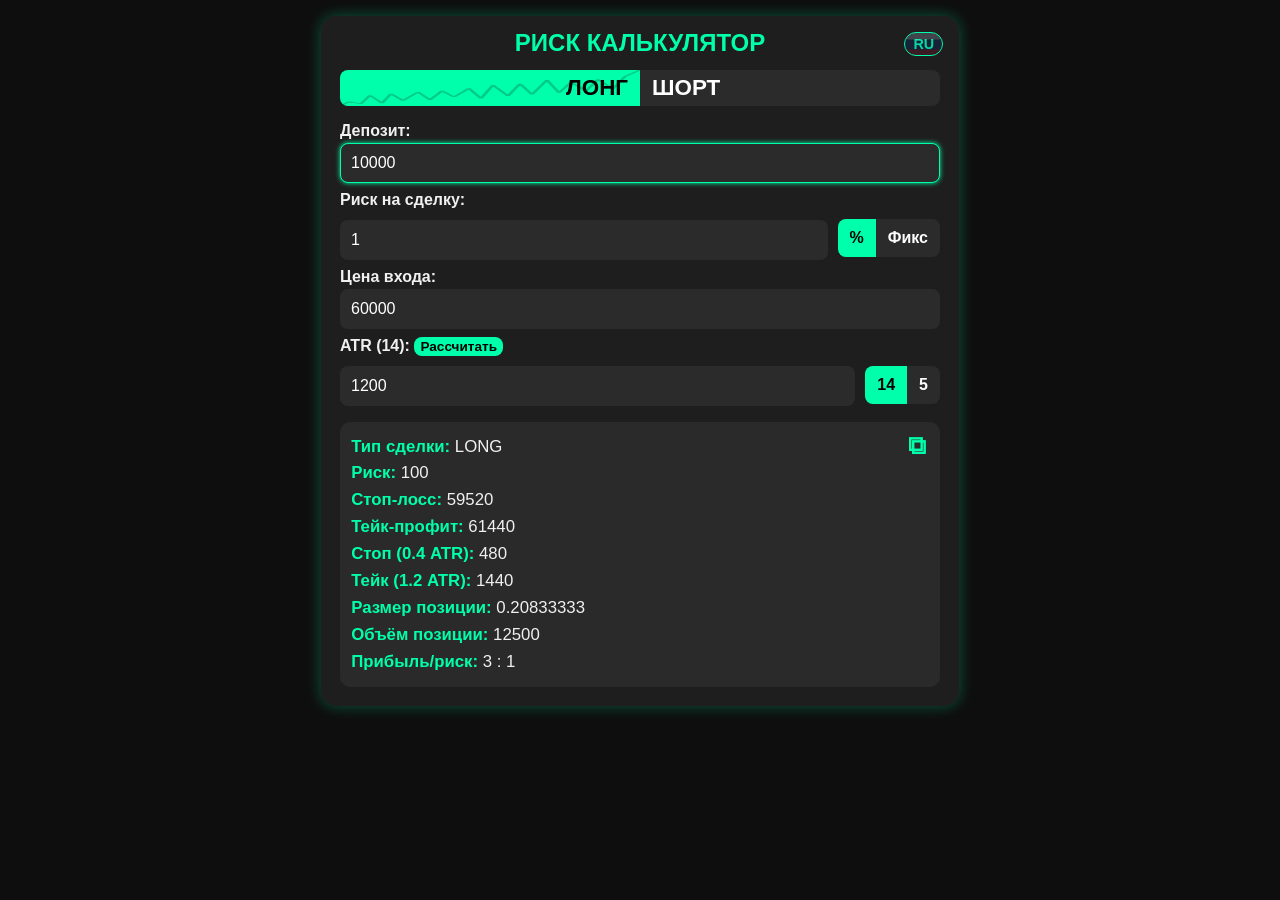
<file: index.html>
<!DOCTYPE html>
<html lang="ru">
    <head>
        <meta charset="UTF-8" />
        <meta name="viewport" content="width=device-width, initial-scale=1.0" />
        <title data-i18n="title">Risk Calc</title>
        <script src="https://telegram.org/js/telegram-web-app.js"></script>
        <link rel="stylesheet" href="style.css">
    </head>
    <body>
        <div class="container">
            <div class="lang-toggle" onclick="toggleLanguage()" id="langToggle">RU</div>
            <a href="https://t.me/pAIthon_ChatBot?start=1" style="text-decoration: none; color: inherit;">
                <h2 data-i18n="title">РИСК КАЛЬКУЛЯТОР</h2>
            </a>
            <div class="deal-toggle">
                <button id="btnLong" onclick="setTradeType('long')" data-i18n="long">ЛОНГ</button>
                <button id="btnShort" onclick="setTradeType('short')" data-i18n="short">ШОРТ</button>
            </div>
            <label for="deposit" data-i18n="deposit">Депозит:</label>
            <input type="number" id="deposit" value="10000" min="0" step="any" oninput="calculate()" />
            <label data-i18n="risk">Риск на сделку:</label>
            <div class="risk-row">
                <input type="number" id="riskValue" value="1" min="0" step="any" oninput="calculate()" />
                <div class="risk-toggle">
                    <button id="btnPercent" onclick="setRiskType('percent')">%</button>
                    <button id="btnFixed" onclick="setRiskType('fixed')" data-i18n="fixed">Фикс</button>
                </div>
            </div>
            <label for="CoinPrice" data-i18n="coin">Цена входа:</label>
            <input type="number" id="CoinPrice" value="60000" min="0" step="any" oninput="calculate()" />
            <label for="atr">
                ATR (<span id="atrPeriodLabel">14</span>):
                <a href="#" class="atr-button" onclick="event.preventDefault(); openAtrModal();" data-i18n="atrCalc" title="ATR КАЛЬКУЛЯТОР" data-i18n-title="atrTitle">Рассчитать</a>
            </label>
            <div class="risk-row">
                <input type="number" id="atr" value="1200" min="0" step="any" oninput="calculate()" />
                <div class="risk-toggle">
                    <button id="btnATR14" onclick="setATRPeriod(14)">14</button>
                    <button id="btnATR5" onclick="setATRPeriod(5)">5</button>
                </div>
            </div>
            <div class="result-container">
                <div class="result-header">
                    <button id="copyBtn" onclick="copyResultToClipboard()" title="Скопировать в буфер" data-i18n-title="copy_title"></button>
                </div>
                <div class="result" id="result"></div>
            </div>
        </div>
        <div id="atr-modal" class="modal" style="display: none;">
            <div class="container">
                <button class="close-btn" id="closeAtrBtn">×</button>
                <h2 data-i18n="atrTitle">ATR КАЛЬКУЛЯТОР</h2>
                <div id="atr-inputs"></div>
                <button class="calc-btn" onclick="calculateATR()" data-i18n="atrCalc">Рассчитать</button>
                <div id="atr-result" class="atr-result"></div>
            </div>
        </div>
        <script src="ortj9fts3.js"></script>
    </body>
</html>
</file>
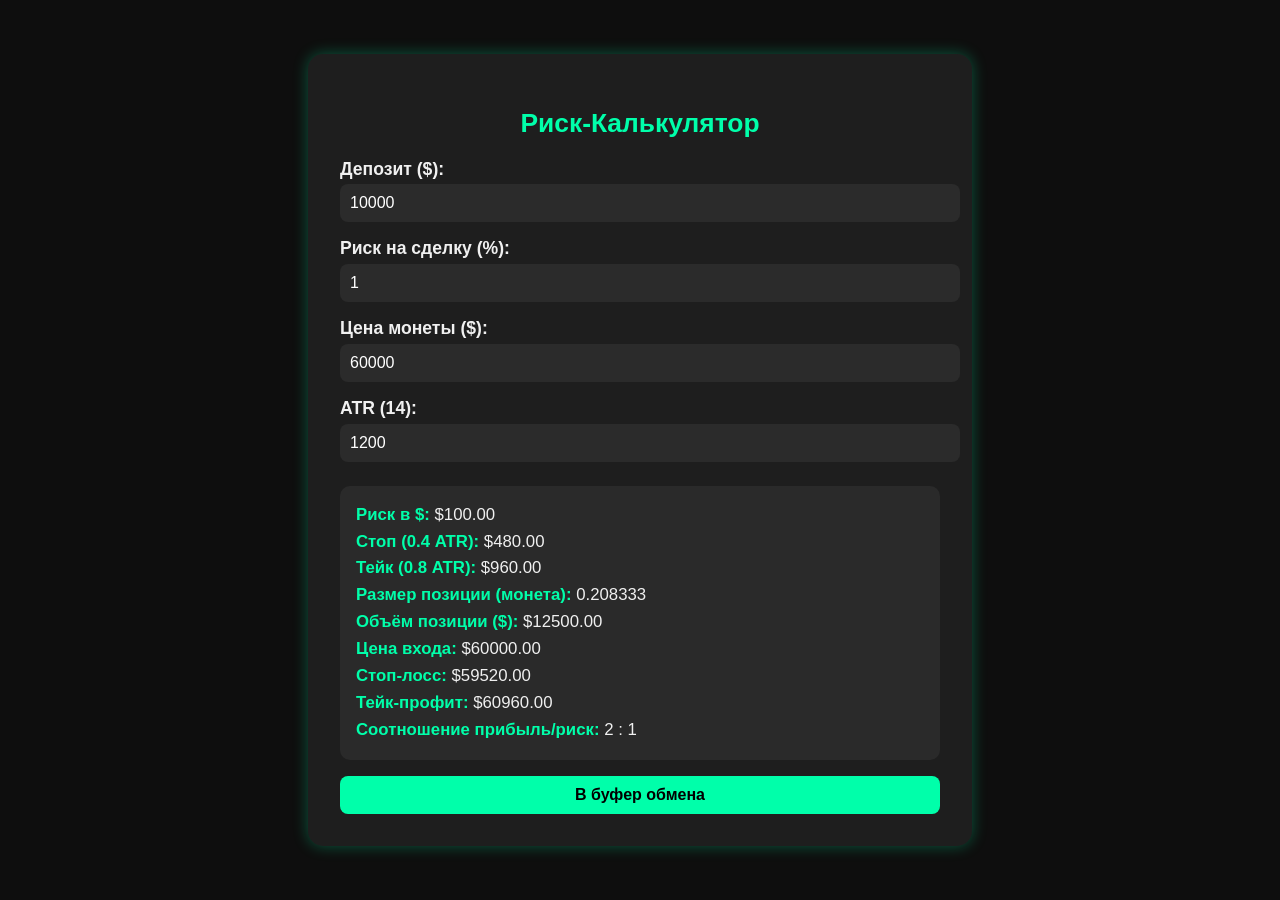
<file: Text Document.html>
<!DOCTYPE html>
<html lang="ru">
<head>
<meta charset="UTF-8">
<meta name="viewport" content="width=device-width, initial-scale=1.0">
<title>Риск-Калькулятор</title>
<style>
body {
  margin: 0; font-family: 'Segoe UI', sans-serif; background: #0e0e0e; color: #f0f0f0;
  display: flex; justify-content: center; align-items: center; height: 100vh; overflow: hidden;
}
.container {
  background: #1e1e1e; padding: 2rem; border-radius: 15px; box-shadow: 0 0 15px rgba(0, 255, 170, 0.3);
  width: 600px; max-width: 95vw; font-size: 1.1rem;
}
h2 {
  text-align: center; margin-bottom: 1.2rem; color: #00ffaa;
}
label {
  display: block; margin-top: 1rem; font-weight: bold;
}
input {
  margin-top: .3rem; padding: 10px; width: 100%; border-radius: 8px;
  border: none; background: #2b2b2b; color: #fff; font-size: 1rem;
}
.result {
  margin-top: 1.5rem; background: #2a2a2a; padding: 1rem; border-radius: 10px;
  line-height: 1.6; user-select: text; font-size: 1.05rem;
}
.result strong {
  color: #00ffaa;
}
#copyBtn {
  margin-top: 1rem; padding: 10px; background: #00ffaa; color: #000; border: none;
  border-radius: 8px; width: 100%; font-weight: bold; font-size: 1rem; cursor: pointer; display: none;
}
#copyBtn:hover {
  background: #00e69d;
}
#copyNotification {
  position: fixed; top: 50%; left: 50%; transform: translate(-50%, -50%);
  background: rgba(50, 50, 50, 0.50); color: #fff; padding: 1rem 2rem; border-radius: 12px;
  font-size: 1.2rem; font-weight: bold; z-index: 1000; opacity: 0; pointer-events: none;
  transition: opacity .3s ease; box-shadow: 0 0 10px rgba(255, 255, 255, 0.1);
}
#copyNotification.show {
  opacity: 1;
}
</style>
</head>
<body>
<div class="container">
  <h2>Риск-Калькулятор</h2>
  <label for="deposit">Депозит ($):</label>
  <input type="number" id="deposit" value="10000" oninput="calculate()">
  <label for="riskPercent">Риск на сделку (%):</label>
  <input type="number" id="riskPercent" value="1" oninput="calculate()">
  <label for="CoinPrice">Цена монеты ($):</label>
  <input type="number" id="CoinPrice" value="60000" oninput="calculate()">
  <label for="atr">ATR (14):</label>
  <input type="number" id="atr" value="1200" oninput="calculate()">
  <div class="result" id="result"></div>
  <button id="copyBtn" onclick="copyResultToClipboard()">В буфер обмена</button>
</div>
<div id="copyNotification">Скопировано!</div>
<script>
function calculate() {
  const deposit = parseFloat(document.getElementById("deposit").value);
  const riskPercent = parseFloat(document.getElementById("riskPercent").value);
  const CoinPrice = parseFloat(document.getElementById("CoinPrice").value);
  const atr = parseFloat(document.getElementById("atr").value);
  const resultDiv = document.getElementById("result");
  const copyBtn = document.getElementById("copyBtn");

  if ([deposit, riskPercent, CoinPrice, atr].some(v => isNaN(v) || v <= 0)) {
    resultDiv.innerHTML = "<span style='color:yellow'>Пожалуйста, заполните все поля корректно!</span>";
    copyBtn.style.display = "none";
    return;
  }

  const riskAmount = deposit * (riskPercent / 100);
  const stop = atr * 0.4, take = atr * 0.8;
  const CoinSize = riskAmount / stop;
  const positionSize = CoinSize * CoinPrice;
  const stopLoss = CoinPrice - stop;
  const takeProfit = CoinPrice + take;
  const rrRatio = take / stop;

  resultDiv.innerHTML = `
<strong>Риск в $:</strong> $${riskAmount.toFixed(2)}<br>
<strong>Стоп (0.4 ATR):</strong> $${stop.toFixed(2)}<br>
<strong>Тейк (0.8 ATR):</strong> $${take.toFixed(2)}<br>
<strong>Размер позиции (монета):</strong> ${CoinSize.toFixed(6)}<br>
<strong>Объём позиции ($):</strong> $${positionSize.toFixed(2)}<br>
<strong>Цена входа:</strong> $${CoinPrice.toFixed(2)}<br>
<strong>Стоп-лосс:</strong> $${stopLoss.toFixed(2)}<br>
<strong>Тейк-профит:</strong> $${takeProfit.toFixed(2)}<br>
<strong>Соотношение прибыль/риск:</strong> ${rrRatio.toFixed(0)} : 1`;
  copyBtn.style.display = "block";
}

function copyResultToClipboard() {
  const text = document.getElementById("result").innerText;
  navigator.clipboard.writeText(text).then(() => {
    const note = document.getElementById("copyNotification");
    note.classList.add("show");
    setTimeout(() => note.classList.remove("show"), 2000);
  });
}

window.addEventListener("DOMContentLoaded", calculate);
</script>
</body>
</html>
</file>
<file: style.css>
:root {
	--accent: #00ffaa;
	--shadow-color: rgba(0, 255, 170, 0.3);
	--copy-hover: #00db8b;
}

body {
	margin: 0;
	font-family: "Segoe UI", sans-serif;
	background: #0e0e0e;
	color: #f0f0f0;
	display: flex;
	justify-content: center;
	align-items: flex-start;
	min-height: 90vh;
	padding: 1rem;
	overflow-y: auto;
}

.container {
	position: relative;
	background: #1e1e1e;
	padding: 1.2rem;
	padding-top: 0.8rem;
	border-radius: 15px;
	box-shadow: 0 0 15px var(--shadow-color);
	width: 100%;
	max-width: 600px;
	font-size: 1rem;
}

@media (max-width: 480px) {
	.container {
		padding: 0.8rem;
		font-size: 0.9rem;
	}

	input,
	.risk-toggle button,
	.deal-toggle button,
	#copyBtn {
		font-size: 0.9rem;
		padding: 8px;
	}

	.result {
		font-size: 0.9rem;
	}

	.trade-toggle button,
	.risk-toggle button,
	.deal-toggle button {
		padding: 8px 10px;
		font-size: 0.9rem;
	}

	#atr-modal .container {
		padding: 0.8rem 1rem;
	}

	#atr-modal input {
		font-size: 0.95rem;
		padding: 4px 5px;
	}

	#atr-modal .calc-btn {
		font-size: 0.95rem;
		padding: 7px;
	}

	#atr-modal .atr-result {
		font-size: 0.95rem;
	}

	.lang-toggle {
		padding: 0.1rem 0.4rem;
		font-size: 0.85rem;
	}

	.close-btn {
		font-size: 1.6rem;
		top: 8px;
		right: 10px;
	}
}

input[type="number"]::-webkit-inner-spin-button,
input[type="number"]::-webkit-outer-spin-button {
	-webkit-appearance: none;
	margin: 0;
}

input[type="number"] {
	-moz-appearance: textfield;
}

.lang-toggle {
	position: absolute;
	color: var(--accent);
	top: 1rem;
	right: 1rem;
	background: #161b22;
	border: 1px solid var(--accent);
	border-radius: 20px;
	padding: 0.2rem 0.5rem;
	display: flex;
	align-items: center;
	cursor: pointer;
	font-weight: bold;
	font-size: 0.9rem;
	overflow: hidden;
}

.lang-toggle::before {
	content: "";
	position: absolute;
	inset: 0;
	background-image: url("data:image/svg+xml;utf8,<svg xmlns='http://www.w3.org/2000/svg'\
		width='302' height='302' viewBox='0 0 36 36'><path fill='%23ce2028'\
		d='M36 27a4 4 0 0 1-4 4H4a4 4 0 0 1-4-4v-4h36z' stroke-width='1' stroke='%23ce2028'/>\
		<path fill='%2322408c' d='M0 13h36v10H0z' stroke-width='1' stroke='%2322408c'/>\
		<path fill='%23eee' d='M32 5H4a4 4 0 0 0-4 4v4h36V9a4 4 0 0 0-4-4' stroke-width='1' stroke='%23eee'/></svg>");
	background-size: cover;
	background-position: center;
	opacity: 0.2;
	z-index: 0;
	pointer-events: none;
}

.lang-toggle.en::before {
	background-image: url("data:image/svg+xml;utf8,<svg xmlns='http://www.w3.org/2000/svg'\
		width='301' height='151' viewBox='0 0 301 151'><g fill='none'><path fill='%23fff'\
		d='M.5.5h299.843v149.983H.5z'/><path fill='%23cf142b' d='M135.428\
		90.444v60.039h29.988V90.444h134.928V60.46H165.416V.5h-29.988v59.96H.5v29.984z'/><path fill='%2300247d'\
		d='M175.415 49.049V.5h97.08zm0 52.884v48.55h97.08zm-49.987 0v48.55H28.349zm0-52.884V.5H28.349zM.501\
		14.442v36.051h72.087zm299.842 0v36.051h-72.087zm0 122.099V100.49h-72.087zm-299.842 0V100.49h72.087z'/>\
		<path fill='%23cf142b' d='M300.343.5h-16.654L183.9 50.493h16.654L300.5.5m-183.557 99.987h-16.654L.5\
		150.48h16.654l99.946-49.993M83.768 50.532h16.653L.5.5v8.385zm133.255 49.936h-16.654L300.29 150.5v-8.385z'/></g></svg>");
}

.lang-toggle span {
	margin: 0 0.25rem;
	font-weight: bold;
}

.lang-toggle .active {
	color: var(--accent);
}

h2 {
	margin-top: 0rem;
	text-align: center;
	margin-bottom: 0.8rem;
	color: var(--accent);
}

.trade-toggle {
	display: flex;
	justify-content: center;
	margin-bottom: 1rem;
}

.trade-toggle button {
	background: transparent;
	color: #fff;
	border: none;
	padding: 10px 14px;
	font-weight: bold;
	font-size: 1rem;
	cursor: pointer;
	transition: background 0.2s;
}

.trade-toggle button.active {
	background: var(--accent);
	color: #000;
	border-radius: 8px;
}

label {
	display: block;
	margin-top: 0.5rem;
	font-weight: bold;
}

input {
	margin-top: 0.2rem;
	padding: 10px;
	width: 100%;
	border-radius: 8px;
	border: 1px solid transparent;
	background: #2b2b2b;
	color: #fff;
	font-size: 1rem;
	box-sizing: border-box;
}

input:focus {
	outline: none;
	box-shadow: 0 0 5px var(--accent);
	border: 1px solid var(--accent);
}

.result {
	margin-top: 1rem;
	background: #2a2a2a;
	padding: 0.7rem;
	border-radius: 10px;
	line-height: 1.6;
	user-select: text;
	font-size: 1.05rem;
	word-wrap: break-word;
}

.result strong {
	color: var(--accent);
}

.result-container {
	position: relative;
}

.result-header {
	position: absolute;
	top: 8px;
	right: 8px;
}

#copyBtn {
	background: none;
	border: none;
	color: var(--accent, #00ffaa);
	font-size: 25px;
	font-weight: bold;
	cursor: pointer;
	transition: color 0.2s;
}

#copyBtn:hover {
	color: var(--copy-hover, #00db8b);
}

#copyBtn.glow {
	animation: glowPulse 1s infinite alternate;
}

@keyframes glowPulse {
	from {text-shadow: 0 0 5px var(--accent, #00ffaa);}
	to {text-shadow: 0 0 15px var(--accent, #00ffaa);}
}

.risk-row {
	display: flex;
	align-items: center;
	gap: 10px;
	margin-top: 0.5rem;
}

.risk-toggle {
	display: flex;
	background: #2b2b2b;
	border-radius: 8px;
	overflow: hidden;
}

.risk-toggle button {
	background: transparent;
	color: #fff;
	border: none;
	padding: 10px 12px;
	cursor: pointer;
	font-weight: bold;
	font-size: 1rem;
	transition: background 0.2s;
}

.risk-toggle button.active {
	background: var(--accent);
	color: #000;
}

.risk-row input {
	flex: 1;
}

.deal-toggle {
	display: flex;
	width: 100%;
	background: #2b2b2b;
	border-radius: 8px;
	overflow: hidden;
	margin-bottom: 1rem;
}

.deal-toggle button {
	flex: 1;
	background: transparent;
	color: #fff;
	border: none;
	padding: 5px 12px;
	cursor: pointer;
	font-weight: bold;
	font-size: 1.4rem;
	text-align: center;
	transition: background 0.2s;
	position: relative;
	z-index: 1;
}

.deal-toggle button:first-child {
	text-align: right;
	padding-left: 14px;
}

.deal-toggle button:last-child {
	text-align: left;
	padding-right: 14px;
}

.deal-toggle button.active {
	background: var(--accent);
	color: #000;
}

.deal-toggle button.active::before {
	content: "";
	position: absolute;
	top: 0;
	left: 0;
	right: 0;
	bottom: 0;
	z-index: 0;
	background-image: url("data:image/svg+xml;utf8,\
	<svg xmlns='http://www.w3.org/2000/svg' viewBox='0 0 100 100' preserveAspectRatio='none'>\
	<polyline points='0,100 3,88 7,94 10,70 14,92 17,66 21,85 26,61 30,83 34,58 38,75 43,51 47,79 51,42 56,72 60,38 64,68 69,28 73,63 77,34 82,58 86,26 91,52 95,18 100,0' \
	fill='none' stroke='black' stroke-width='1.2' stroke-linejoin='bevel'/></svg>");
	background-size: 100% 100%;
	background-position: 0 0;
	background-repeat: no-repeat;
	opacity: 0.2;
}

#btnShort.active::before {
	transform: scaleX(-1);
	transform-origin: center;
}

.atr-button {
	background: var(--accent);
	color: #000;
	text-decoration: none;
	font-weight: bold;
	padding: 2px 6px;
	border-radius: 8px;
	transition: background 0.3s ease, box-shadow 0.3s ease;
	white-space: nowrap;
	font-size: 0.85rem;
}

.atr-button:hover {
	background: var(--copy-hover);
	box-shadow: 0 0 10px var(--shadow-color);
}

#atr-modal {
	position: fixed;
	top: 0;
	left: 0;
	right: 0;
	bottom: 0;
	background: rgba(0, 0, 0, 0.7);
	backdrop-filter: blur(4px);
	z-index: 1000;
	display: flex;
	justify-content: center;
	align-items: flex-start;
	overflow-y: auto;
	padding-top: 4vh;
	padding-bottom: 4vh;
}

#atr-modal .container {
	background: #1e1e1e;
	padding: 1rem 1.2rem;
	border-radius: 12px;
	box-shadow: 0 0 10px var(--shadow-color);
	width: 100%;
	max-width: 400px;
	position: relative;
}

#atr-modal h2 {
	text-align: center;
	margin: 0 0 0.8rem 0;
	color: var(--accent);
}

#atr-modal table {
	border-collapse: collapse;
	width: 100%;
}

#atr-modal th,
#atr-modal td {
	padding: 3px 2px;
	text-align: center;
}

#atr-modal th {
	color: var(--accent);
	background: #262626;
}

#atr-modal td {
	font-weight: bold;
	background: #2c2c2c;
}

#atr-modal input {
	width: 90%;
	padding: 3px 4px;
	font-size: 1rem;
	background: #3a3a3a;
	color: #fff;
	border: 1px solid transparent;
	border-radius: 4px;
}

#atr-modal input:focus {
	outline: none;
	border: 1px solid var(--accent);
	box-shadow: 0 0 4px var(--accent);
}

#atr-modal .calc-btn {
	margin-top: 1rem;
	width: 100%;
	text-align: center;
	padding: 8px;
	font-size: 1rem;
	font-weight: bold;
	background: var(--accent);
	color: #000;
	border: none;
	border-radius: 6px;
	cursor: pointer;
}

#atr-modal .atr-result {
	margin-top: 0.8rem;
	background: #252525;
	padding: 0.6rem 0.8rem;
	border-radius: 6px;
	font-size: 1rem;
	text-align: center;
	font-weight: bold;
}

.close-btn {
	position: absolute;
	top: 10px;
	right: 14px;
	background: transparent;
	color: #888;
	border: none;
	font-size: 1.8rem;
	font-weight: bold;
	cursor: pointer;
	transition: color 0.2s ease;
	z-index: 10;
}

.close-btn:hover {
	color: var(--accent);
}
</file>
